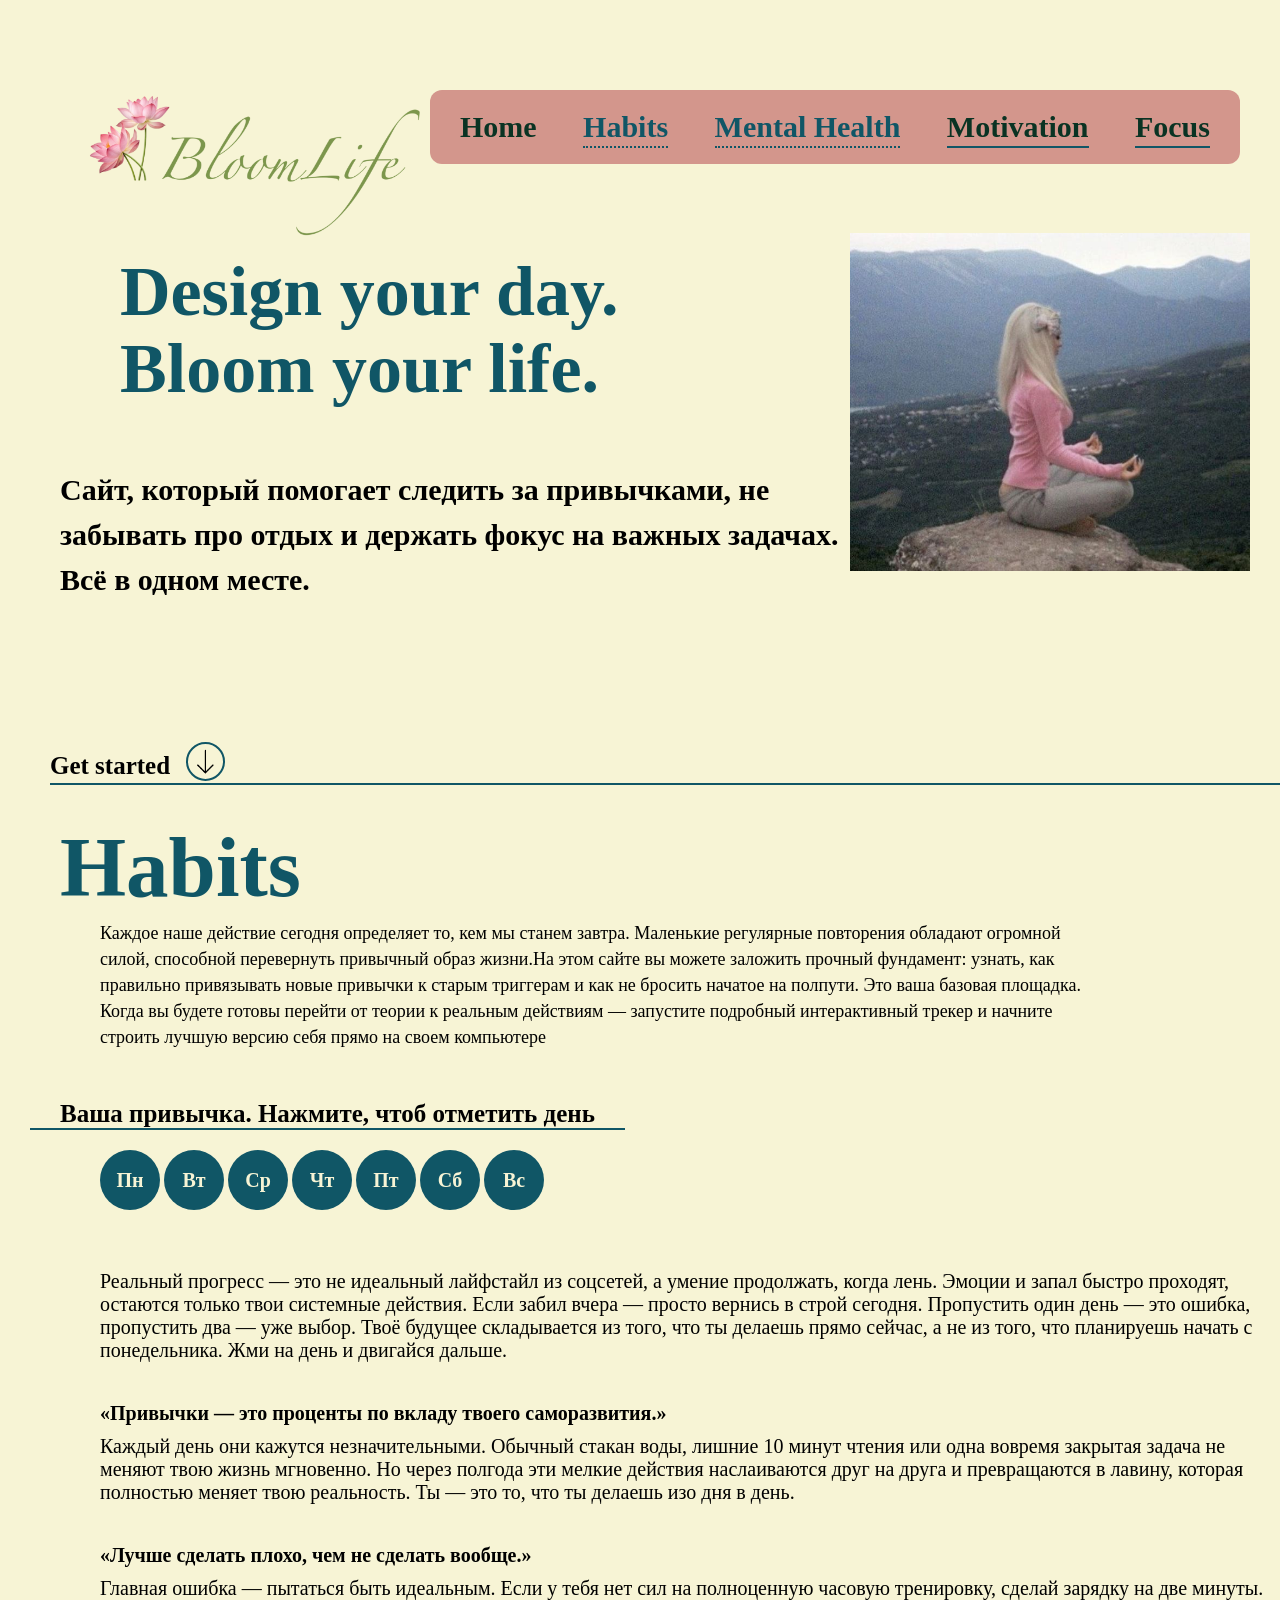
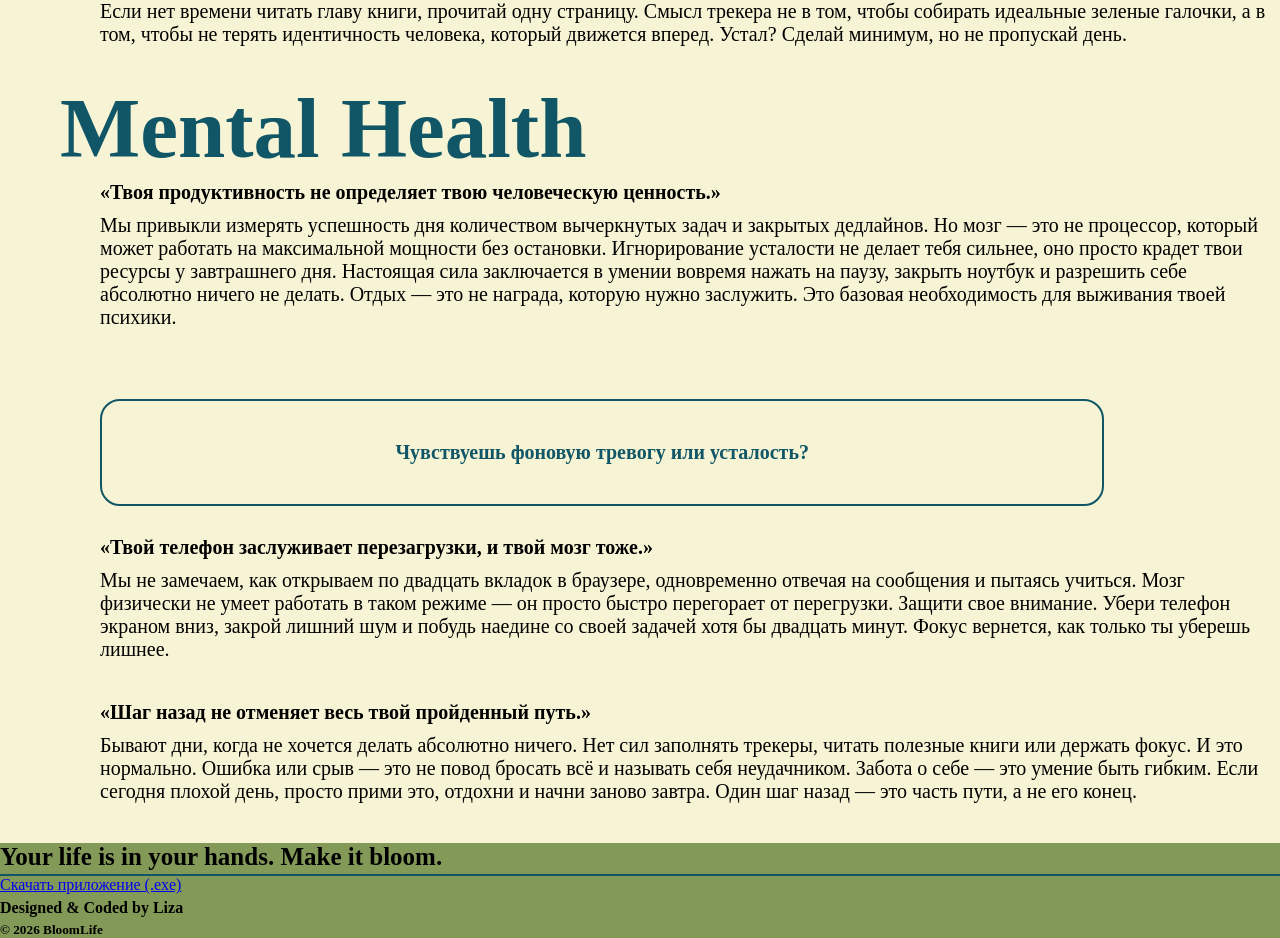
<file: index.html>
<!DOCTYPE html>
<html lang="en">
<head>
    <meta charset="UTF-8">
    <meta name="viewport" content="width=device-width, initial-scale=1.0">
    <title>BloomLife</title>
    <link rel = "stylesheet" href = "style.css">
    <link rel="shortcut icon" href="lotushtml-Photoroom.png" type="image/x-icon">
</head>
<body>
    <header>
        <div class = "hCONTAINER">
            <nav class = "hNAV">
                <img src = "IMG_6985-Photoroom.png" alt = "flower" class = "logo">
                <ul class = "hLIST">
                    <li class = "hLIST-item">
                        <a class = "hLIST-web active">Home</a>
                    </li>
                    <li class = "hLIST-item">
                        <a class = "hLIST-link" href = "#habits">Habits</a>
                    </li>
                    <li class = "hLIST-item">
                        <a class = "hLIST-link" href = "#Mind">Mental Health</a>
                    </li>
                    
                    <li class = "hLIST-item">
                        <a class = "hLIST-web" href = "motivation.html">Motivation</a>
                    </li>
                    <li class = "hLIST-item">
                        <a class = "hLIST-web" href = "focus.html">Focus</a>
                    </li>
                </ul>
            </nav>
        </div>
    </header>
    <main>
        <section class="first">
            <div class="FIRSTcontainer">
                    <h1>Design your day. Bloom your life.</h1>
                    <h2>Сайт, который помогает следить за привычками, не забывать про отдых и держать фокус на важных задачах. Всё в одном месте.</h2>
                    <img src = "meditation.jpg" class = "FIRSTimg" alt = "meditation">
                    
            </div>
            <div class="STARTcontainer">
                <h3>Get started</h3>
                <img src = "strelka (1)-Photoroom.png" class = "imgSTART" alt = "strelka">
            </div>
        </section>
        <section class="HABITS" id = "habits">
            <div class="hfirstContainer">
                <h2 class="h-label">Habits</h2>
                <p class = "h-motivation">Каждое наше действие сегодня определяет то, кем мы станем завтра. Маленькие регулярные повторения обладают огромной силой, способной перевернуть привычный образ жизни.На этом сайте вы можете заложить прочный фундамент: узнать, как правильно привязывать новые привычки к старым триггерам и как не бросить начатое на полпути. Это ваша базовая площадка. Когда вы будете готовы перейти от теории к реальным действиям —  запустите подробный интерактивный трекер и начните строить лучшую версию себя прямо на своем компьютере<p>
            </div>
            <div class="habit-check">
                <h3 class="habit-title">Ваша привычка. Нажмите, чтоб отметить день</h3>
                    <div class="habit-days">
                        <div class="day-item">
                            <div class="day-item">
                                <input type="checkbox" id="water-mon" class="habit-checkbox">
                                <label for="water-mon" class="day-label">Пн</label>
                            </div>
                            <div class="day-item">
                                <input type="checkbox" id="water-tue" class="habit-checkbox">
                                <label for="water-tue" class="day-label">Вт</label>
                            </div>
                            <div class="day-item">
                                <input type="checkbox" id="water-wed" class="habit-checkbox">
                                <label for="water-wed" class="day-label">Ср</label>
                            </div>
                            <div class="day-item">
                                <input type="checkbox" id="water-thu" class="habit-checkbox">
                                <label for="water-thu" class="day-label">Чт</label>
                            </div>
                            <div class="day-item">
                                <input type="checkbox" id="water-fri" class="habit-checkbox">
                                <label for="water-fri" class="day-label">Пт</label>
                            </div>
                            <div class="day-item">
                                <input type="checkbox" id="water-sat" class="habit-checkbox">
                                <label for="water-sat" class="day-label">Сб</label>
                            </div>
                            <div class="day-item">
                                <input type="checkbox" id="water-sun" class="habit-checkbox">
                                <label for="water-sun" class="day-label">Вс</label>
                            </div>
                            <p class="habit-subtitle">
                                Реальный прогресс — это не идеальный лайфстайл из соцсетей, а умение продолжать, когда лень. 
                                Эмоции и запал быстро проходят, остаются только твои системные действия. Если забил вчера — 
                                просто вернись в строй сегодня. Пропустить один день — это ошибка, пропустить два — уже выбор. 
                                Твоё будущее складывается из того, что ты делаешь прямо сейчас, а не из того, что планируешь 
                                начать с понедельника. Жми на день и двигайся дальше.</p>
                            <h4 class = "habit-subtitle2">
                                «Привычки — это проценты по вкладу твоего саморазвития.»</h4>
                            <p class="habit-subtitle3">Каждый день они кажутся незначительными. Обычный стакан воды, лишние 10 минут чтения или одна вовремя закрытая задача не меняют твою жизнь мгновенно. Но через полгода эти мелкие действия наслаиваются друг на друга и превращаются в лавину, которая полностью меняет твою реальность. Ты — это то, что ты делаешь изо дня в день.
                            </p>
                            <h4 class = "habit-subtitle2">
                                «Лучше сделать плохо, чем не сделать вообще.»
                            </h4>
                            <p class="habit-subtitle3">
                                Главная ошибка — пытаться быть идеальным. Если у тебя нет сил на полноценную часовую тренировку, сделай зарядку на две минуты. Если нет времени читать главу книги, прочитай одну страницу. Смысл трекера не в том, чтобы собирать идеальные зеленые галочки, а в том, чтобы не терять идентичность человека, который движется вперед. Устал? Сделай минимум, но не пропускай день.
                            </p>
                        </div>
                    </div>
                
            </div>
        </section> 
        <section class="Mindhealth" id ="Mind">
            <h2 class="Mlabel">Mental Health</h2>
            <div class="mindContainer">
                <div class="mindLabel">
                    
                    <h4 class="mind-title">
                        «Твоя продуктивность не определяет твою человеческую ценность.»
                    </h4>
                    <p class = "mind-text">Мы привыкли измерять успешность дня количеством вычеркнутых задач и закрытых дедлайнов. Но мозг — это не процессор, который может работать на максимальной мощности без остановки. Игнорирование усталости не делает тебя сильнее, оно просто крадет твои ресурсы у завтрашнего дня. Настоящая сила заключается в умении вовремя нажать на паузу, закрыть ноутбук и разрешить себе абсолютно ничего не делать. Отдых — это не награда, которую нужно заслужить. Это базовая необходимость для выживания твоей психики.</p>
                </div>
                <div class="mental-hover-box">
                    <div class="mental-text-wrap">
                        <p class="mental-default-text">Чувствуешь фоновую тревогу или усталость?</p>
                        <p class="mental-hover-text">Сделай глубокий выдох, прикрой глаза на 10 секунд и посиди в тишине.</p>
                    </div>
                </div>
                <div class="mindLabel">
                <h4 class="mind-title">«Твой телефон заслуживает перезагрузки, и твой мозг тоже.»</h4>
                <p class = "mind-text">Мы не замечаем, как открываем по двадцать вкладок в браузере, одновременно отвечая на сообщения и пытаясь учиться. Мозг физически не умеет работать в таком режиме — он просто быстро перегорает от перегрузки. Защити свое внимание. Убери телефон экраном вниз, закрой лишний шум и побудь наедине со своей задачей хотя бы двадцать минут. Фокус вернется, как только ты уберешь лишнее.</p>
                <h4 class="mind-title">«Шаг назад не отменяет весь твой пройденный путь.»</h4>
                <p class = "mind-text">Бывают дни, когда не хочется делать абсолютно ничего. Нет сил заполнять трекеры, читать полезные книги или держать фокус. И это нормально. Ошибка или срыв — это не повод бросать всё и называть себя неудачником. Забота о себе — это умение быть гибким. Если сегодня плохой день, просто прими это, отдохни и начни заново завтра. Один шаг назад — это часть пути, а не его конец.</p>
            </div>
        </div>
        </section>   
    </main>
    <footer>
        <h3 class = "slogan">Your life is in your hands. Make it bloom.</h3>
        <a href="finalProject2026c#.exe" download class="footer-download-btn">Скачать приложение (.exe)</a>
        <h4 class = "by">Designed & Coded by Liza</h3>
        <h5 class = "when">© 2026 BloomLife</h4>
    </footer>
</body>
</html>
</file>
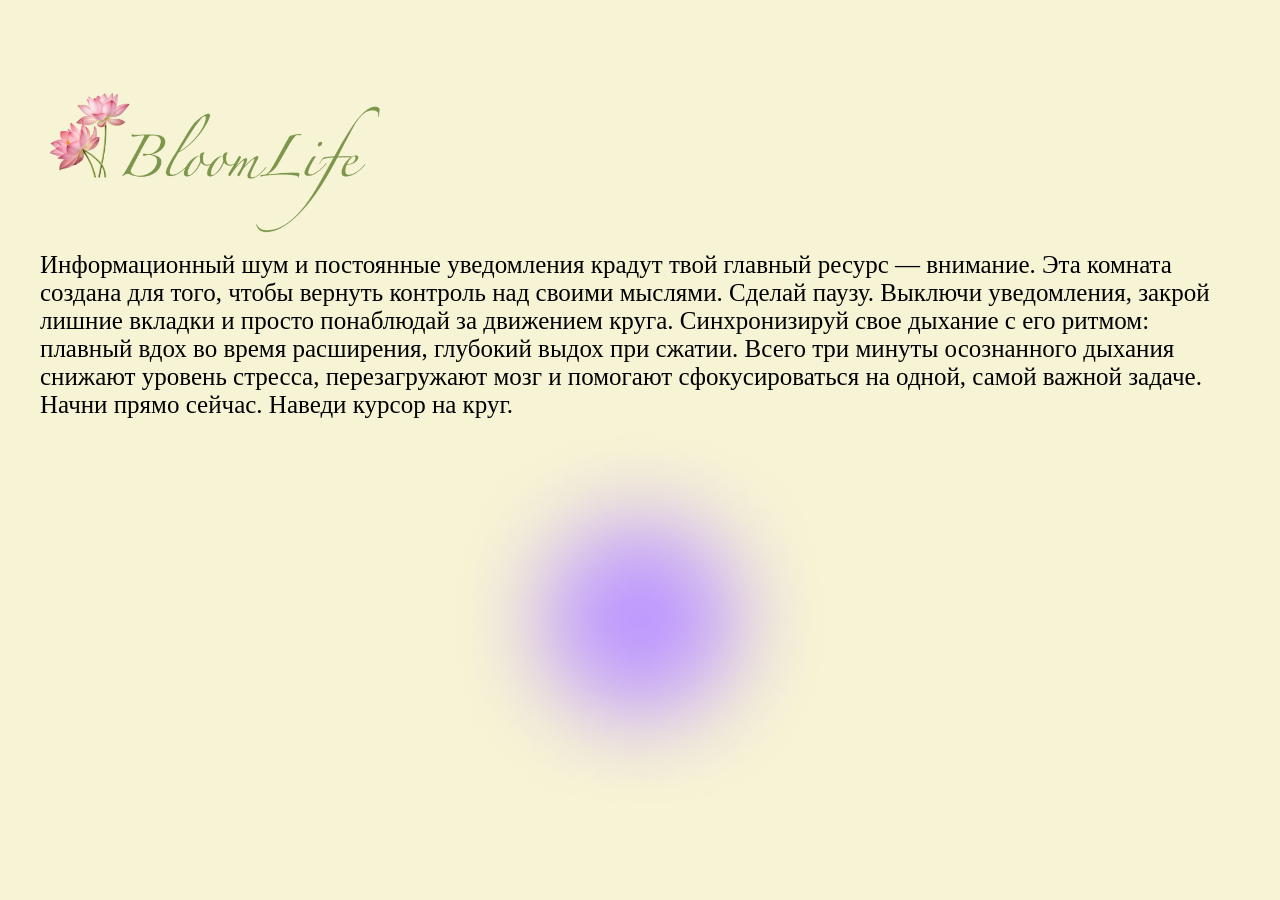
<file: focus.html>
<!DOCTYPE html>
<html lang="en">
<head>
    <meta charset="UTF-8">
    <meta name="viewport" content="width=device-width, initial-scale=1.0">
    <title>Focus BloomLife</title>
    <link rel="stylesheet" href="style.css">
    <link rel = "shortcut icon" href = "circle.png">
</head>
<body>
        <img src = "IMG_6985-Photoroom.png" alt = "flower" class = "logo">
        <main>
            <p class="focusLabel">
                Информационный шум и постоянные уведомления крадут твой главный ресурс — внимание. 
    Эта комната создана для того, чтобы вернуть контроль над своими мыслями. Сделай паузу. 
    Выключи уведомления, закрой лишние вкладки и просто понаблюдай за движением круга. 
    Синхронизируй свое дыхание с его ритмом: плавный вдох во время расширения, глубокий выдох 
    при сжатии. Всего три минуты осознанного дыхания снижают уровень стресса, перезагружают мозг 
    и помогают сфокусироваться на одной, самой важной задаче. Начни прямо сейчас. Наведи курсор на круг.
            </p>
            <div class="imgFOCUScontainer">
                <img src = "circle.png" class = "circle">
            </div>
            
        </main>
</body>
</html>
</file>
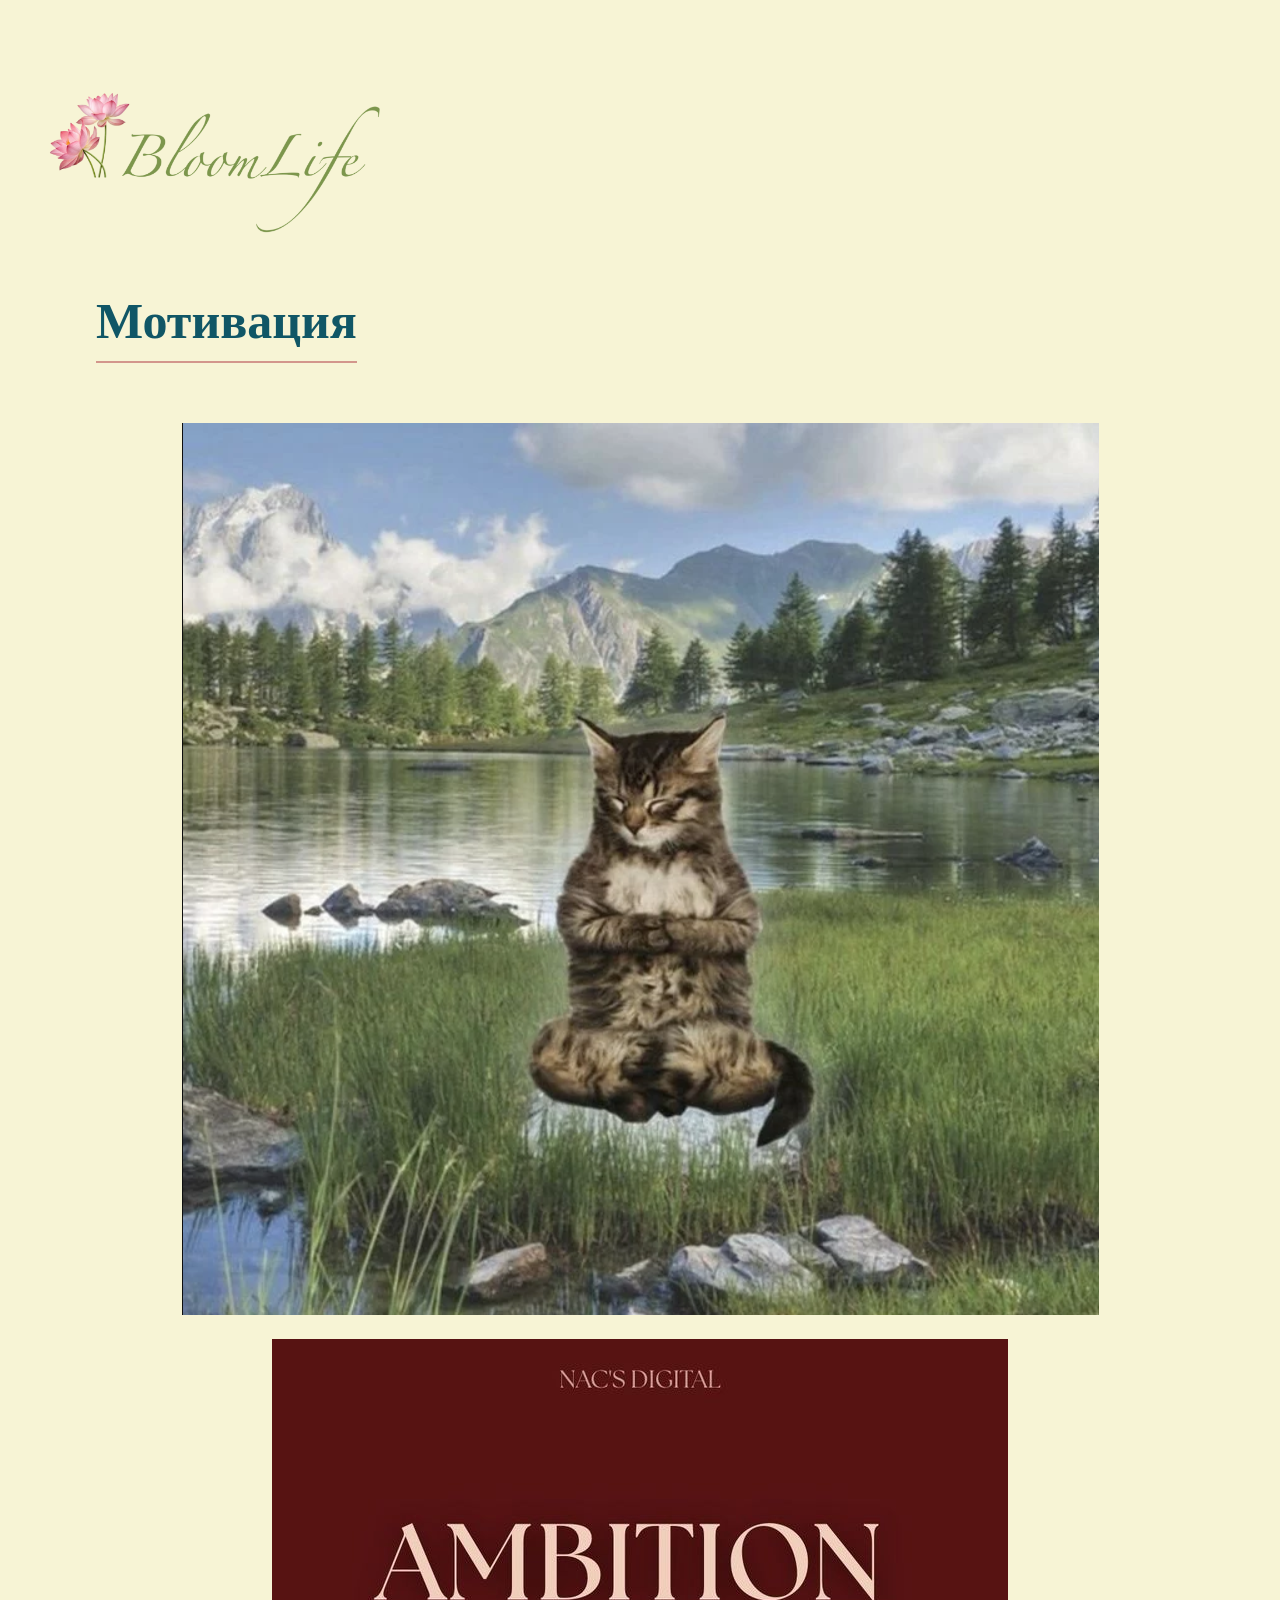
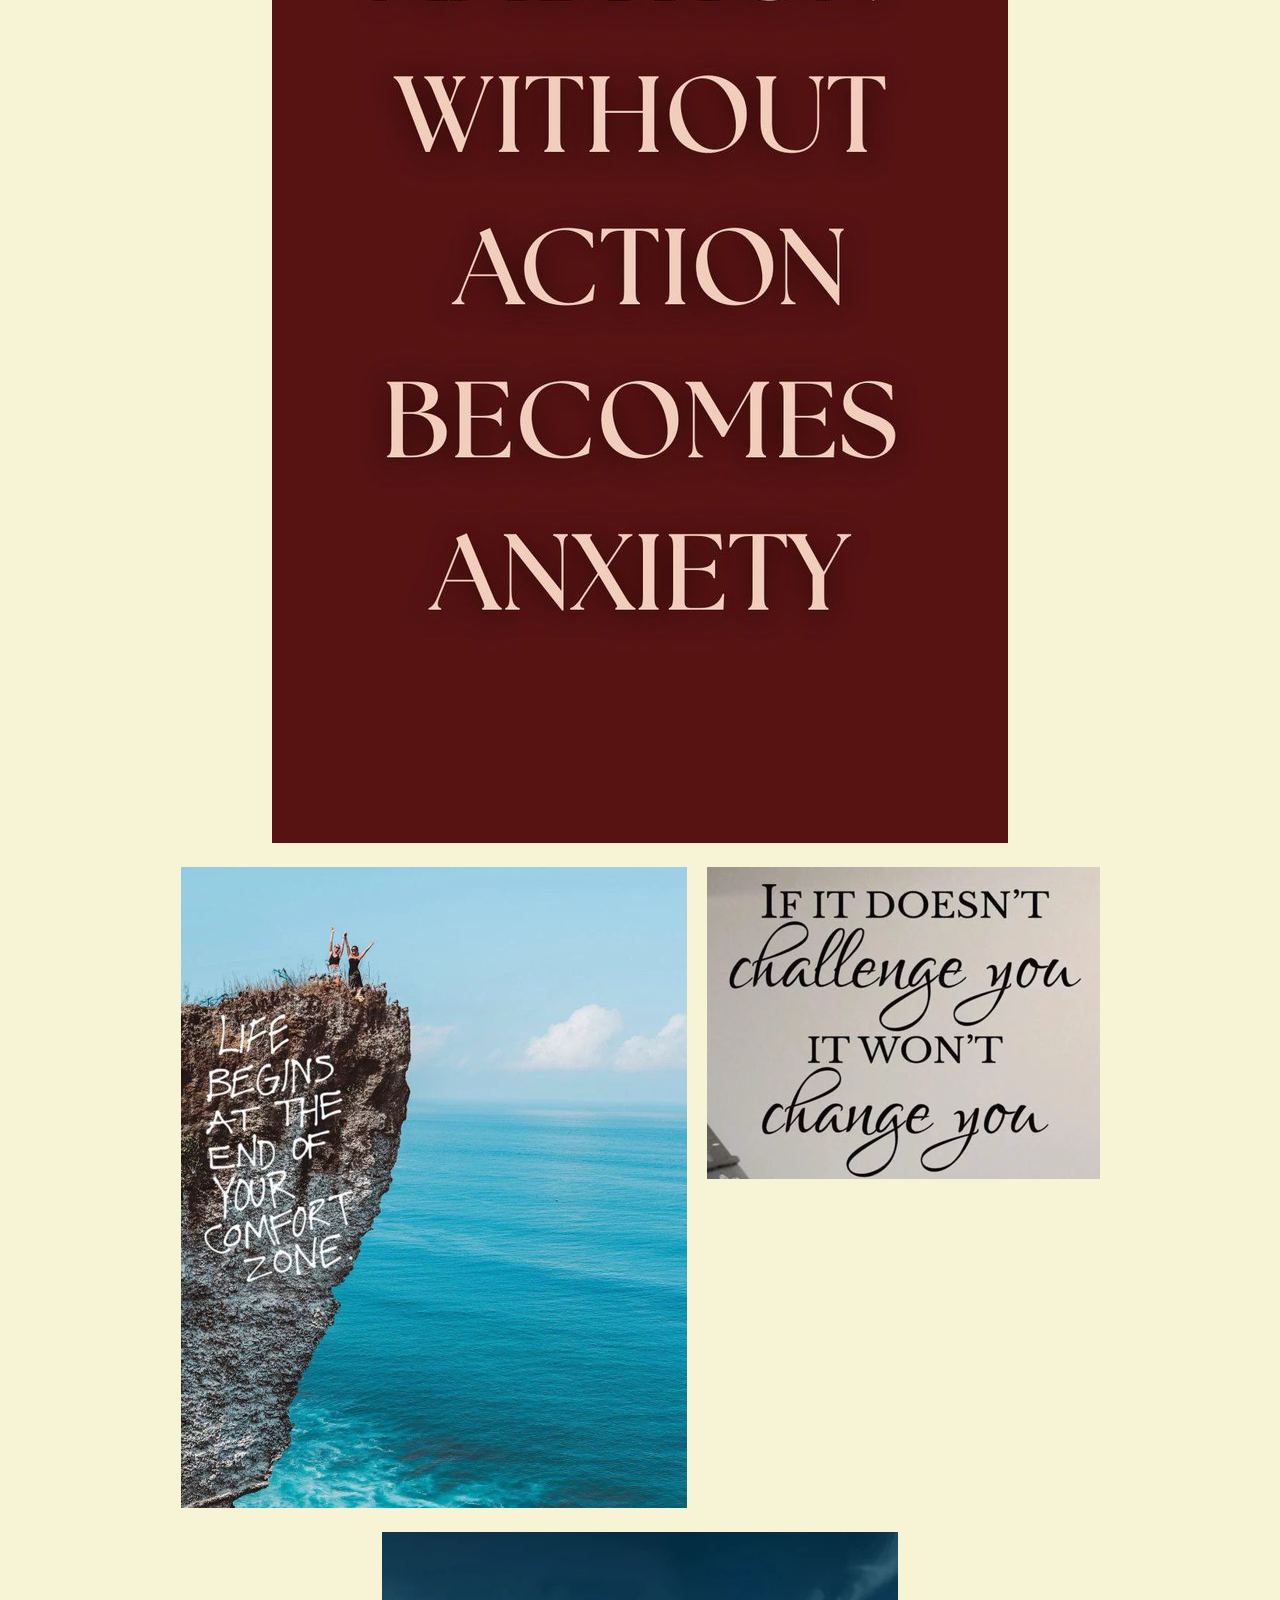
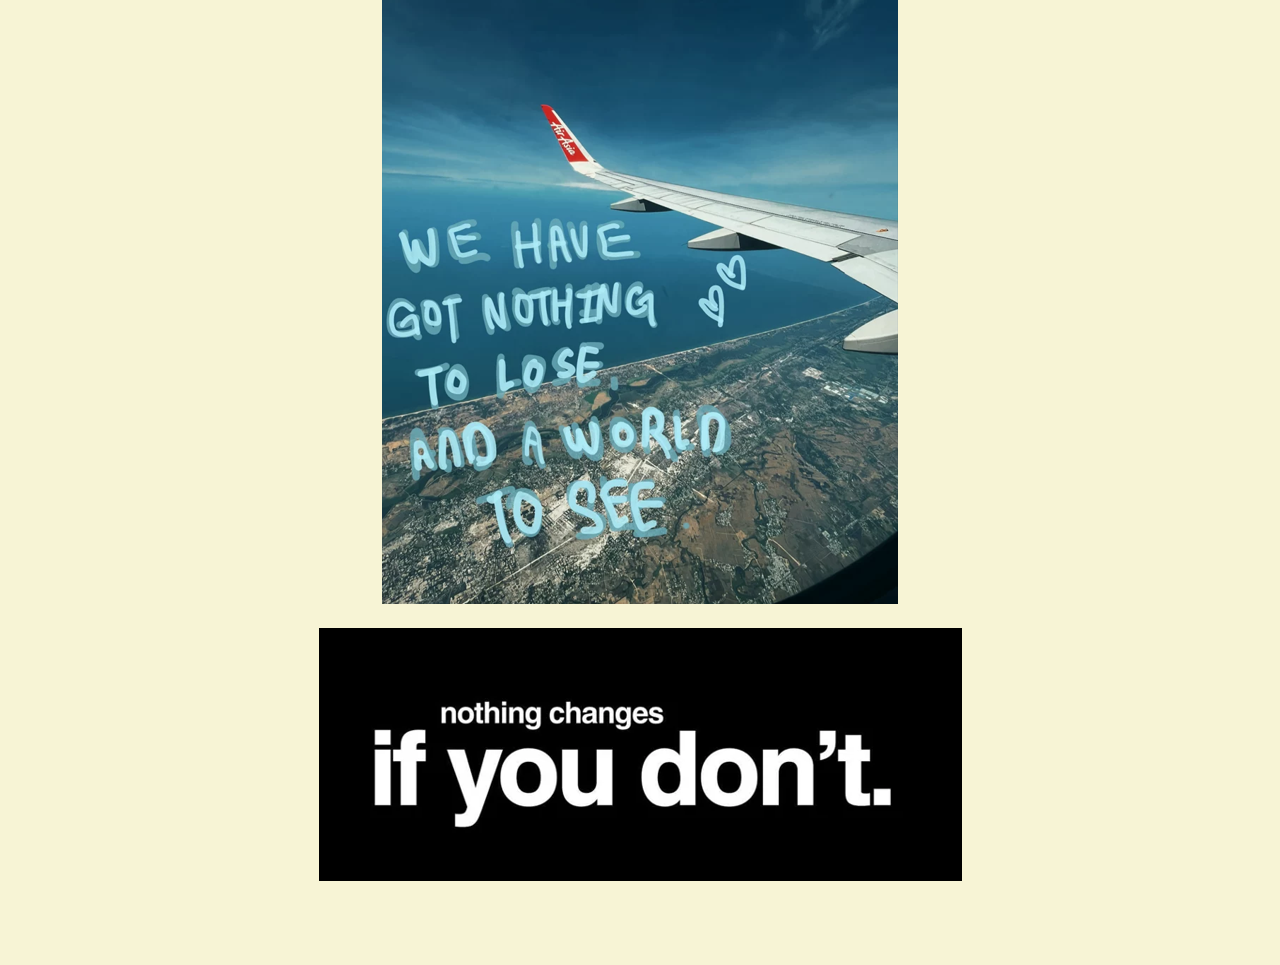
<file: motivation.html>
<!DOCTYPE html>
<html lang="en">
<head>
    <meta charset="UTF-8">
    <meta name="viewport" content="width=device-width, initial-scale=1.0">
    <title>Motivation BloomLife</title>
    <link rel="stylesheet" href="style.css">
</head>
<body>
    <img src = "IMG_6985-Photoroom.png" alt = "flower" class = "logo">
    <main>
        <div class="m-page-container">
            <h1 class="m-page-title">Мотивация</h1>       
        <div class="m-grid">
        <div class="m-card">
            <img src="Снимок экрана 2026-05-27 175944.png" alt="Pinterest Motivation 1" class="m-picture">
        </div>
        <div class="m-card">
            <img src="Turn Ambition Into Action_ Stop Letting Goals Become Anxiety.jpeg" alt="Pinterest Motivation 2" class="m-picture">
        </div>
        <div class="m-card">
            <img src="Снимок экрана 2026-05-29 164356.png" alt="Pinterest Motivation 3" class="m-picture">
        </div>
        <div class="m-card">
            <img src="Снимок экрана 2026-05-29 164440.png" alt="Pinterest Motivation 4" class="m-picture">
        </div>
        <div class="m-card">
            <img src="Снимок экрана 2026-05-29 164837.png" alt="Pinterest Motivation 5" class="m-picture">
        </div>
        <div class="m-card">
            <img src="Снимок экрана 2026-05-29 164344.png" alt="Pinterest Motivation 6" class="m-picture">
        </div>
    </div>
 </div>
</main>
</body>
</html>
</file>
<file: style.css>
*{
    margin: 0px;
    padding: 0px;
}
html{
    scroll-behavior: smooth; 
}
body{
    background-color: #F7F4D5;
}
.logo{
    width: 350px;
    height: auto;
    margin-left: 40px;
    object-fit: contain; 
}
.header{
    padding-block: 5%;
}
.hCONTAINER{
    
    
    margin-inline: auto;
}
.hNAV{
    display: flex;
    justify-content: space-between;
    align-items: center;
    padding: 3px 40px;
}
.hLIST{
    background-color: #D3968C;
    border-radius: 12px;
    display: flex;
    list-style: none;
    gap: 25px;
    width: 65%;
    justify-content: space-between;
    padding:20px 30px ;
}

.hLIST-link{
    color:#105666;
    font-weight: 550;
    font-size: 30px;  
    border-bottom: 2px dotted #105666;
    padding-bottom: 3px;
    text-decoration: none;
}



.hLIST-web{
    color: #0A3323;
    font-weight: 550;
    font-size: 30px;
    text-decoration: none;
    border-bottom: 2px solid #105666;
    padding-bottom: 3px;
}
.hLIST-web:hover{
    border-bottom: 2px solid black;
    padding-bottom: 3px;
}
.hLIST-web.active{
    color:#0A3323;
    border-bottom: none;
}
h1{
    margin-left: 120px;
    font-size: 70px;
    line-height: 77px;
    color:#105666;
    max-width: 45%;
}
.FIRSTcontainer{
    position:relative;
}
.FIRSTimg{
    
    position: absolute;
    top: -20px;
    right:0;
    width: 400px;
    height:auto;
    margin-right: 30px;
    
}
h2{
    margin-left: 60px;
    font-size: 30px;
    line-height: 45px;
    margin-top: 60px;
    max-width: 65%;
}
h3{ 
    
    font-size: 25px;
    border-bottom: 2px solid #105666;
    padding-bottom: 3px;
}
.STARTcontainer{
    margin-top: 150px;
    font-size: 25px;
    padding-left: 50px;
    position: relative;
}
.imgSTART{
    position: absolute;
    border: 2px solid #105666;
    top: -10px;
    width: 35px;
    margin-left: 136px;
    border-radius: 50%;
}
.h-label, .Mlabel{
    display: inline-block;
    color:#105666;
    font-size: 85px;
    margin-bottom: 30px;
}
.h-motivation{
    font-size:18px;
    text-align: left;
    padding: 0px 100px;
    max-width: 78%;
    line-height: 26px;
}
.habit-checkbox{
    display: none;
}
.habit-checkbox:checked + .day-label {
    background-color: #D3968C;
    border-color: #D3968C;
}
.day-item {
    display: inline-block;
}

.habit-days {
    display: flex;
    gap: 15px;
    padding-left: 100px;
    margin-top: 20px;
} 

.day-label {
    display: flex;
    justify-content: center;
    align-items: center;
    width: 60px;
    height: 60px;
    background-color: #105666;
    color: #F7F4D5;
    font-size: 20px;
    font-weight: 550;
    border-radius: 50%;
    cursor: pointer;
    transition: background-color 0.2s, color 0.2s;
}

.habit-checkbox:checked + .day-label {
    background-color: #D3968C;
    color: #0A3323;
}
.habit-title{
    padding: 0 30px;
    margin-left: 30px;
    display: inline-block;
}
.h-motivation{
    padding-bottom: 50px;
}
.habit-subtitle{
    padding-top: 60px;
    font-size: 20px;
}
.focusLabel{
    padding: 0px 40px;
    font-size: 25px
}
.circle{
    width: 400px;
        
}
.imgFOCUScontainer{
    align-items: center;
    display: flex;
    justify-content: center; }
    
.imgFOCUScontainer:hover .circle{
    animation: pulse 4s ease-in-out infinite;  

}
@keyframes pulse {
    0% {
        transform: scale(1); }
    50% {
        transform: scale(2);
    }
    100% {
        transform: scale(1); 
    }
}
.m-page-container {
    max-width: 85%;
    margin-inline: auto;
    padding-top: 40px;
    padding-bottom: 80px;
}
.m-page-title {
    display: inline-block;
    color: #105666;
    font-size: 50px;
    line-height: 60px;
    max-width: 100%;
    margin-left: 0px; 
    border-bottom: 2px solid #D3968C; 
    padding-bottom: 10px;
    margin-bottom: 60px;
}
.m-grid {
    display: flex;
    flex-wrap: wrap;         
    gap: 20px;               
    justify-content: center; 
    width: 100%;
}
.habit-subtitle2{
    font-size: 20px;
    padding-top: 40px;
}
.habit-subtitle3{
    padding-top: 10px;
    font-size: 20px;
}
.mind-text{
    font-size: 20px;
    padding-bottom: 40px;
}
.mindContainer{
    padding-left: 100px;
    display: flex;
    flex-direction: column;
    gap: 30px;
}
.mind-title{
    font-size: 20px;
    padding-bottom: 10px;
}

.mental-hover-box {
    border: 2px solid #105666;
    max-width: 78%;
    padding: 40px;
    border-radius: 20px;
    text-align: center;
}

.mental-default-text {
    color: #105666;
    font-size: 20px;
    font-weight: 550;
}
.mental-hover-text {
    display: none;             
    color: #0A3323;            
    font-size: 20px;
}

.mental-hover-box:hover {
    background-color: #D3968C; 
    border-color: #D3968C;
}

.mental-hover-box:hover .mental-default-text {
    display: none;            
}

.mental-hover-box:hover .mental-hover-text {
    display: block;            
}
footer{
    background-color: #839958;
}
.by{
    padding: 5px 0;
}
</file>
